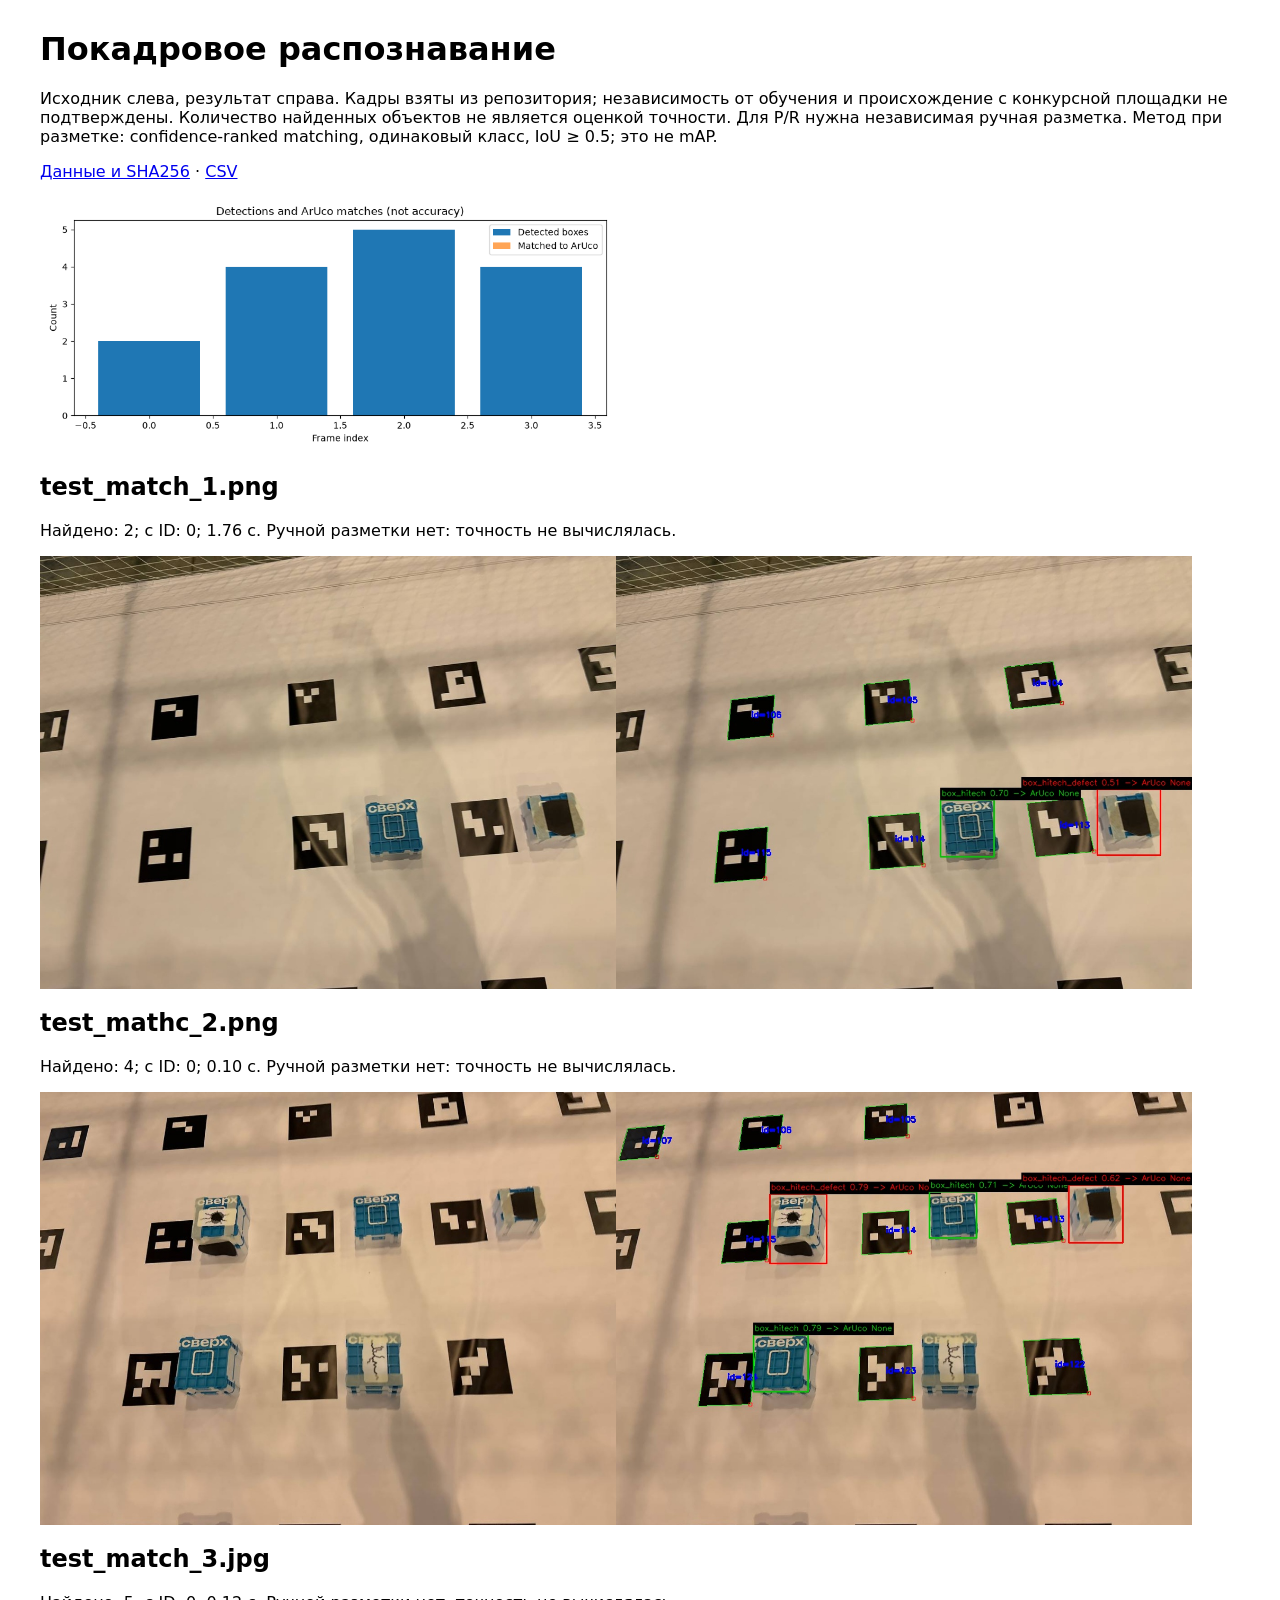
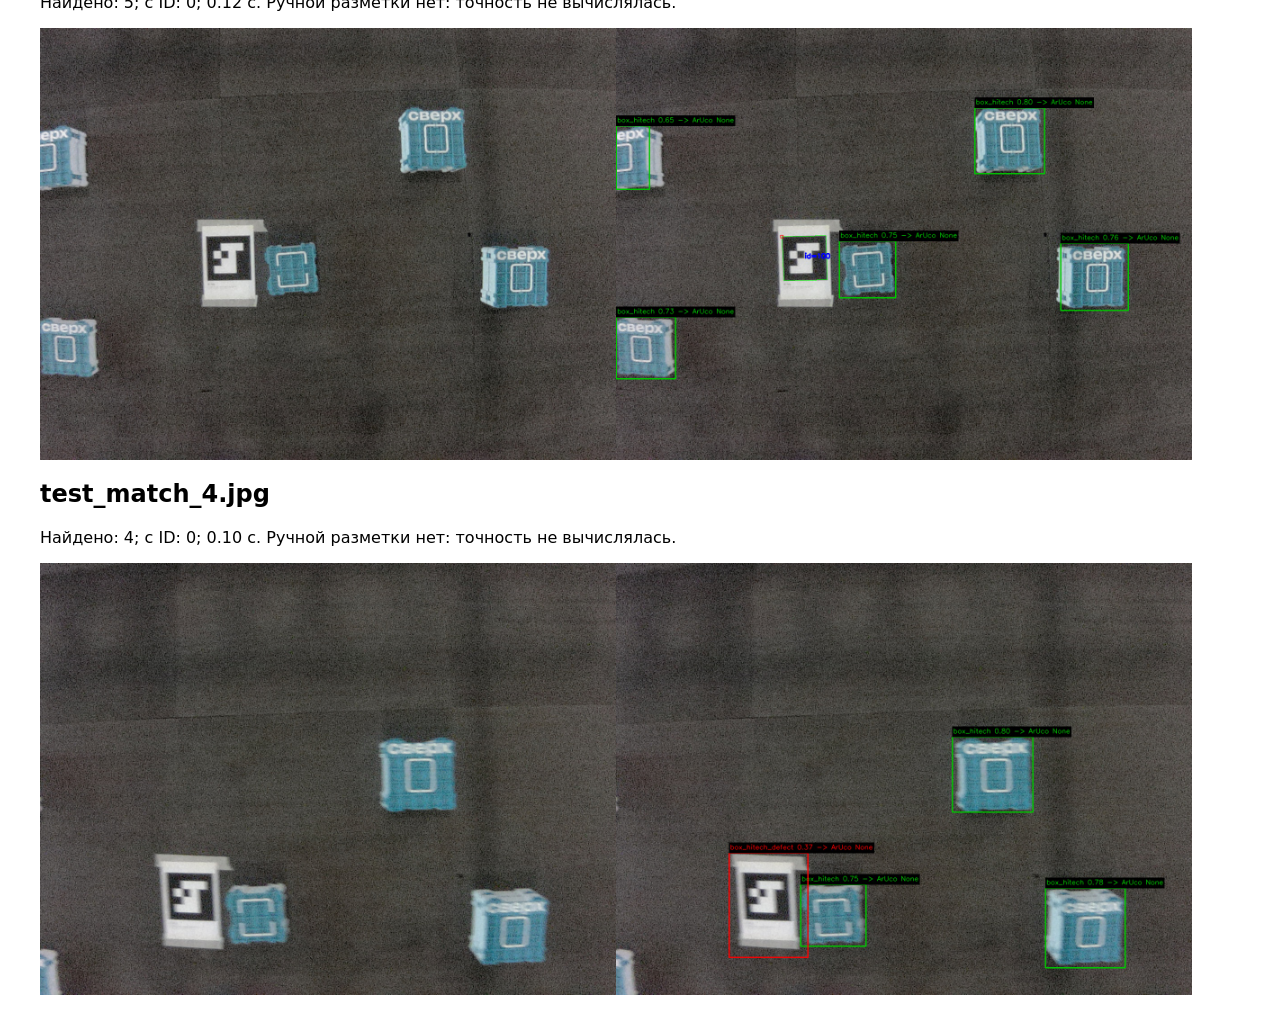
<file: reports/repository_frames/index.html>
<!doctype html><html lang="ru"><meta charset="utf-8"><title>Отчёт распознавания</title><style>body{font:16px system-ui;max-width:1200px;margin:30px auto}img{width:48%;vertical-align:top}</style><h1>Покадровое распознавание</h1><p>Исходник слева, результат справа. Кадры взяты из репозитория; независимость от обучения и происхождение с конкурсной площадки не подтверждены. Количество найденных объектов не является оценкой точности. Для P/R нужна независимая ручная разметка. Метод при разметке: confidence-ranked matching, одинаковый класс, IoU ≥ 0.5; это не mAP.</p><p><a href="report.json">Данные и SHA256</a> · <a href="frames.csv">CSV</a></p><img src="comparison.png"><h2>test_match_1.png</h2><p>Найдено: 2; с ID: 0; 1.76 с. Ручной разметки нет: точность не вычислялась.</p><img src="000_raw.jpg"><img src="000_detected.jpg"><h2>test_mathc_2.png</h2><p>Найдено: 4; с ID: 0; 0.10 с. Ручной разметки нет: точность не вычислялась.</p><img src="001_raw.jpg"><img src="001_detected.jpg"><h2>test_match_3.jpg</h2><p>Найдено: 5; с ID: 0; 0.12 с. Ручной разметки нет: точность не вычислялась.</p><img src="002_raw.jpg"><img src="002_detected.jpg"><h2>test_match_4.jpg</h2><p>Найдено: 4; с ID: 0; 0.10 с. Ручной разметки нет: точность не вычислялась.</p><img src="003_raw.jpg"><img src="003_detected.jpg">
</file>
